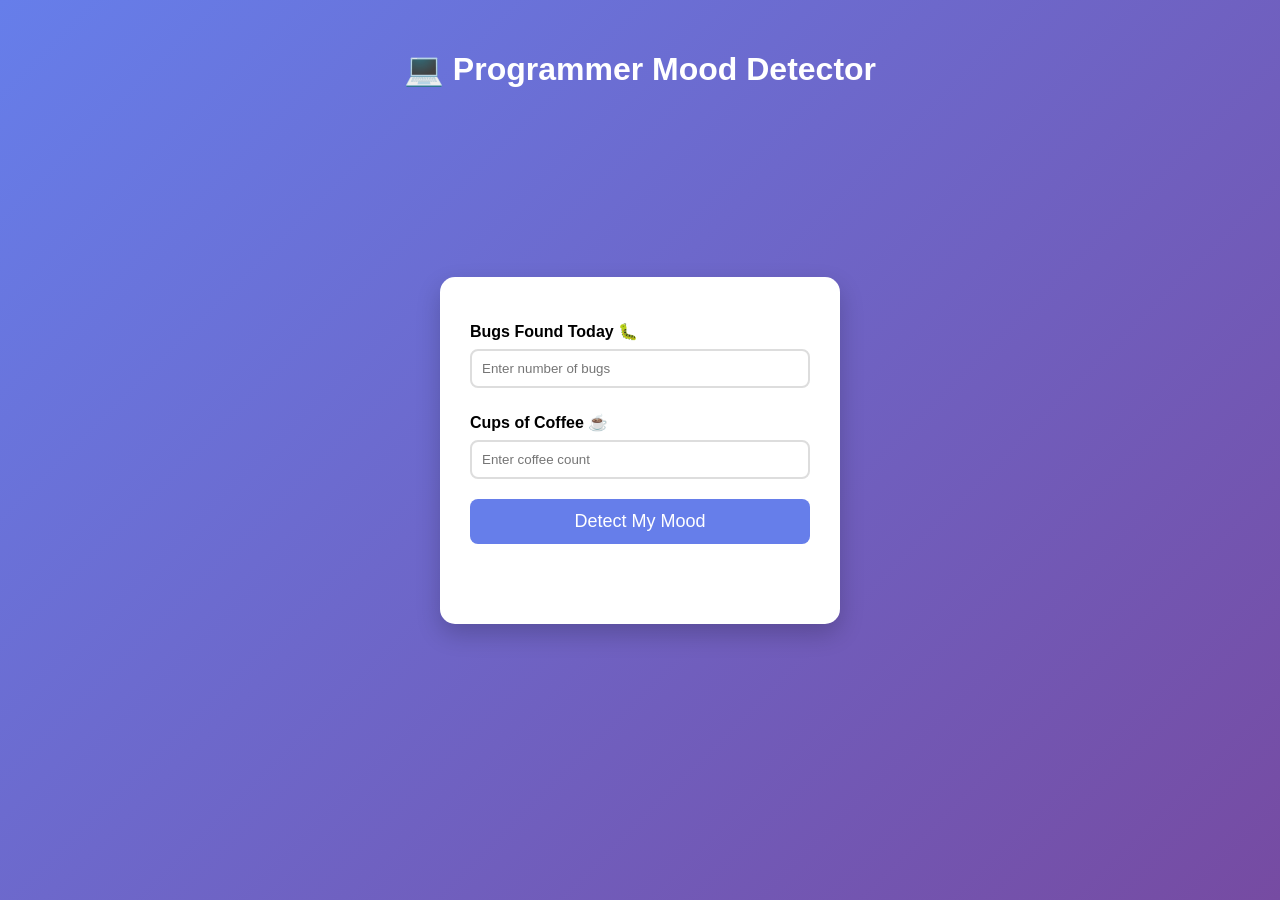
<file: index.html>
<!DOCTYPE html>
<html lang="en">
<head>
    <meta charset="UTF-8">
    <meta name="viewport" content="width=device-width, initial-scale=1.0">
    <title>Programmer Mood Detector</title>
    <link rel="stylesheet" href="style.css">
</head>
<body>

    <div class="container">
        <h1>💻 Programmer Mood Detector</h1>

        <div class="card">
            <label>Bugs Found Today 🐛</label>
            <input type="number" id="bugs" placeholder="Enter number of bugs">

            <label>Cups of Coffee ☕</label>
            <input type="number" id="coffee" placeholder="Enter coffee count">

            <button onclick="detectMood()">
                Detect My Mood
            </button>

            <div id="result"></div>
        </div>
    </div>

    <script src="script.js"></script>
</body>
</html>
</file>
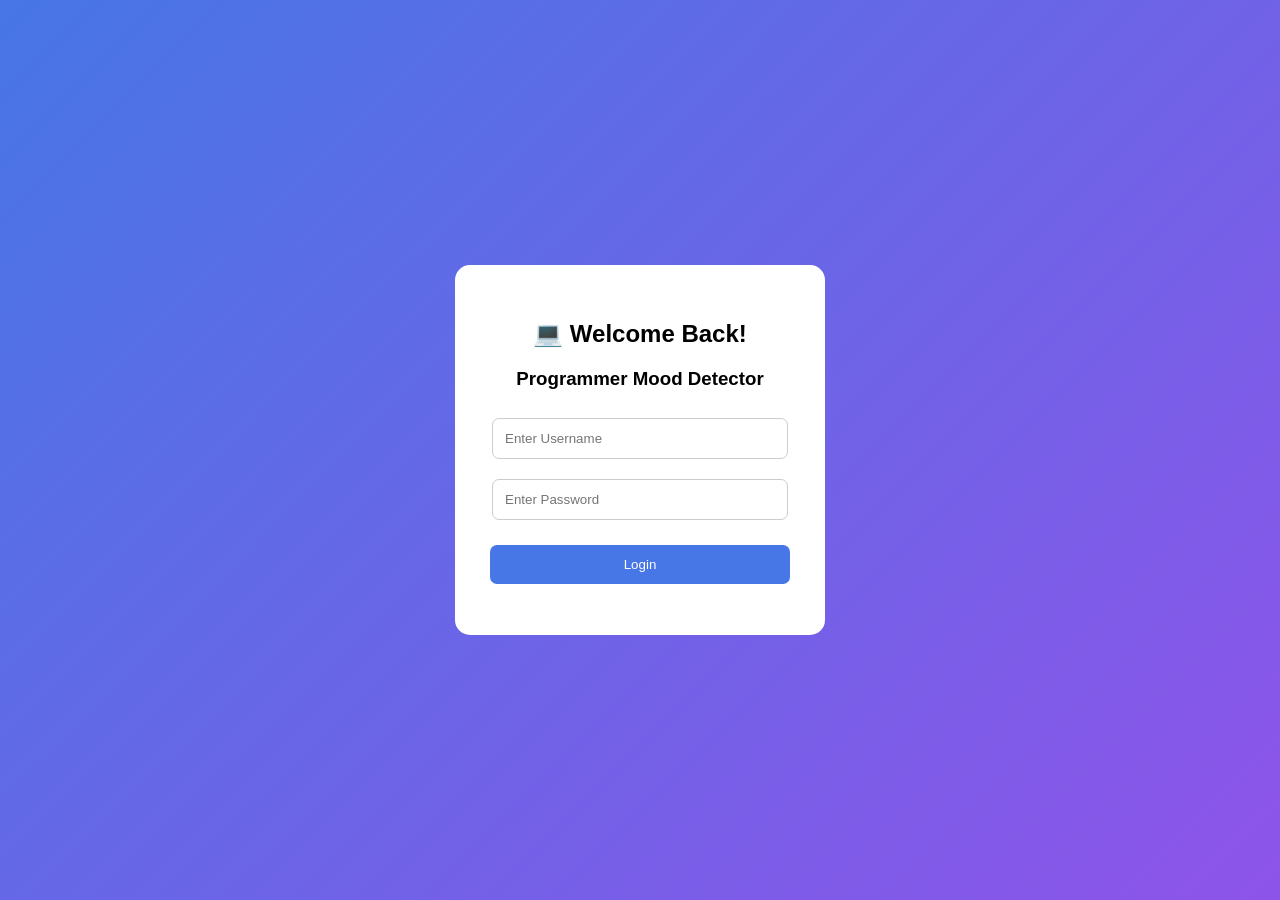
<file: login.html>
<!DOCTYPE html>
<html lang="en">
<head>
    <meta charset="UTF-8">
    <title>Programmer Mood Detector </title>
</head>
<body>
<!DOCTYPE html>

<head>
    <title>Programmer Mood Detector - Login</title>
    <style>
        body {
            font-family: Arial;
            background: linear-gradient(135deg, #4776e6, #8e54e9);
            display: flex;
            justify-content: center;
            align-items: center;
            height: 100vh;
            margin: 0;
        }

        .login-box {
            background: white;
            padding: 35px;
            border-radius: 15px;
            width: 300px;
            text-align: center;
        }

        input {
            width: 90%;
            padding: 12px;
            margin: 10px 0;
            border: 1px solid #ccc;
            border-radius: 7px;
        }

        button {
            width: 100%;
            padding: 12px;
            background: #4776e6;
            color: white;
            border: none;
            border-radius: 7px;
            cursor: pointer;
            margin-top: 15px;
        }
    </style>
</head>

<body>

<div class="login-box">
    <h2>💻 Welcome Back!</h2>
    <h3>Programmer Mood Detector</h3>

    <input type="text" id="username"
           placeholder="Enter Username">

    <input type="password" id="password"
           placeholder="Enter Password">

    <button onclick="login()">Login</button>

    <p id="message"></p>
</div>

<script>
function login() {
    let user = document.getElementById("username").value;
    let pass = document.getElementById("password").value;

    if (user === "student" && pass === "mood123") {
        window.location.href = "index.html";
    } else {
        document.getElementById("message").innerHTML =
            "Invalid Username or Password!";
    }
}
</script>

</body>
</body>
</html>
</file>
<file: style.css>
*{
    margin:0;
    padding:0;
    box-sizing:border-box;
    font-family:'Segoe UI', sans-serif;
}

body{
    background:linear-gradient(135deg,#667eea,#764ba2);
    display:flex;
    justify-content:center;
    align-items:center;
    min-height:100vh;
}

.container{
    width:100%;
    display:flex;
    justify-content:center;
    align-items:center;
}

.card{
    background:white;
    padding:30px;
    width:400px;
    border-radius:15px;
    box-shadow:0 10px 25px rgba(0,0,0,0.2);
}

h1{
    position:absolute;
    top:50px;
    color:white;
    text-align:center;
}

label{
    display:block;
    margin-top:15px;
    margin-bottom:8px;
    font-weight:bold;
}

input{
    width:100%;
    padding:10px;
    border:2px solid #ddd;
    border-radius:8px;
    margin-bottom:10px;
}

button{
    width:100%;
    padding:12px;
    border:none;
    border-radius:8px;
    background:#667eea;
    color:white;
    font-size:18px;
    cursor:pointer;
    margin-top:10px;
    transition:0.3s;
}

button:hover{
    background:#4d63d6;
}

#result{
    margin-top:20px;
    padding:15px;
    border-radius:10px;
    text-align:center;
    font-size:20px;
    font-weight:bold;
}
</file>
